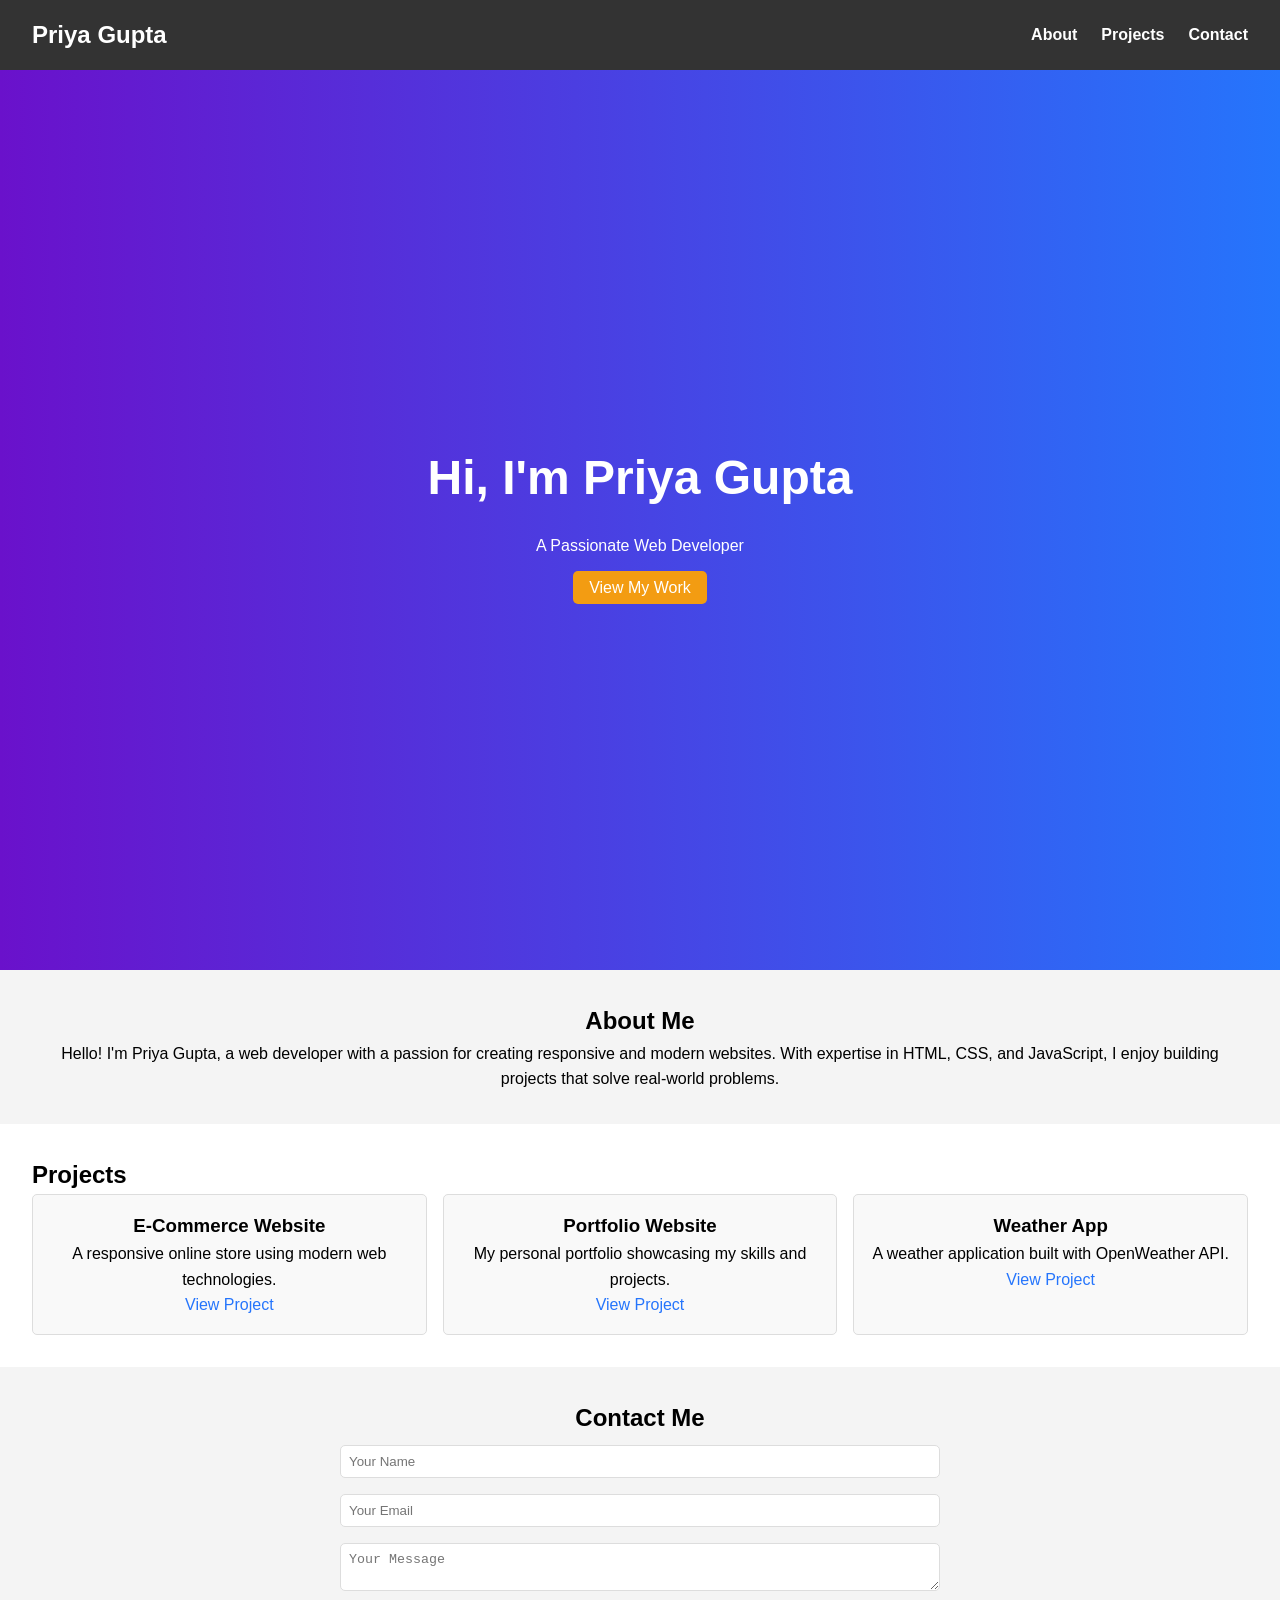
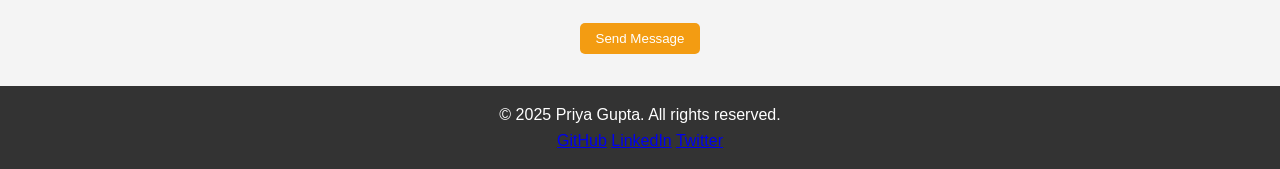
<file: dex.html>
<!DOCTYPE html>
<html lang="en">
<head>
  <meta charset="UTF-8">
  <meta name="viewport" content="width=device-width, initial-scale=1.0">
  <title>Priya Gupta Portfolio</title>
  <link rel="stylesheet" href="stylea.css">
</head>
<body>
  <header id="navbar">
    <nav>
      <h1 class="logo">Priya Gupta</h1>
      <ul class="nav-links">
        <li><a href="#about">About</a></li>
        <li><a href="#projects">Projects</a></li>
        <li><a href="#contact">Contact</a></li>
      </ul>
    </nav>
  </header>

  <section id="hero">
    <div class="hero-content">
      <h1>Hi, I'm Priya Gupta</h1>
      <p>A Passionate Web Developer</p>
      <a href="#projects" class="btn">View My Work</a>
    </div>
  </section>

  <section id="about">
    <h2>About Me</h2>
    <p>
      Hello! I'm Priya Gupta, a web developer with a passion for creating responsive and modern websites.
      With expertise in HTML, CSS, and JavaScript, I enjoy building projects that solve real-world problems.
    </p>
  </section>

  <section id="projects">
    <h2>Projects</h2>
    <div class="project-container">
      <div class="project-card">
        <h3>E-Commerce Website</h3>
        <p>A responsive online store using modern web technologies.</p>
        <a href="#">View Project</a>
      </div>
      <div class="project-card">
        <h3>Portfolio Website</h3>
        <p>My personal portfolio showcasing my skills and projects.</p>
        <a href="#">View Project</a>
      </div>
      <div class="project-card">
        <h3>Weather App</h3>
        <p>A weather application built with OpenWeather API.</p>
        <a href="#">View Project</a>
      </div>
    </div>
  </section>

  <section id="contact">
    <h2>Contact Me</h2>
    <form id="contact-form">
      <input type="text" placeholder="Your Name" required>
      <input type="email" placeholder="Your Email" required>
      <textarea placeholder="Your Message" required></textarea>
      <button type="submit" class="btn">Send Message</button>
    </form>
  </section>

  <footer>
    <p>© 2025 Priya Gupta. All rights reserved.</p>
    <div class="social-links">
      <a href="https://github.com/">GitHub</a>
      <a href="https://linkedin.com/">LinkedIn</a>
      <a href="https://twitter.com/">Twitter</a>
    </div>
  </footer>

  <script src="scripta.js"></script>
</body>
</html>
</file>
<file: stylea.css>
/* General Reset */
* {
    margin: 0;
    padding: 0;
    box-sizing: border-box;
  }
  
  body {
    font-family: Arial, sans-serif;
    line-height: 1.6;
  }
  
  /* Navbar */
  #navbar {
    background: #333;
    color: white;
    padding: 1rem 2rem;
    position: sticky;
    top: 0;
    z-index: 10;
  }
  
  nav {
    display: flex;
    justify-content: space-between;
    align-items: center;
  }
  
  .nav-links {
    list-style: none;
    display: flex;
  }
  
  .nav-links li {
    margin-left: 1.5rem;
  }
  
  .nav-links a {
    color: white;
    text-decoration: none;
    font-weight: bold;
    transition: color 0.3s;
  }
  
  .nav-links a:hover {
    color: #f39c12;
  }
  
  /* Hero Section */
  #hero {
    height: 100vh;
    background: linear-gradient(to right, #6a11cb, #2575fc);
    color: white;
    display: flex;
    justify-content: center;
    align-items: center;
    text-align: center;
  }
  
  .hero-content h1 {
    font-size: 3rem;
  }
  
  .hero-content p {
    margin: 1rem 0;
  }
  
  .btn {
    padding: 0.5rem 1rem;
    background: #f39c12;
    color: white;
    border: none;
    border-radius: 5px;
    cursor: pointer;
    text-decoration: none;
  }
  
  .btn:hover {
    background: #d35400;
  }
  
  /* About Section */
  #about {
    padding: 2rem;
    text-align: center;
    background: #f4f4f4;
  }
  
  /* Projects Section */
  #projects {
    padding: 2rem;
    background: #fff;
  }
  
  .project-container {
    display: grid;
    grid-template-columns: repeat(auto-fit, minmax(300px, 1fr));
    gap: 1rem;
  }
  
  .project-card {
    padding: 1rem;
    border: 1px solid #ddd;
    border-radius: 5px;
    text-align: center;
    background: #f9f9f9;
  }
  
  .project-card a {
    text-decoration: none;
    color: #2575fc;
  }
  
  /* Contact Section */
  #contact {
    padding: 2rem;
    text-align: center;
    background: #f4f4f4;
  }
  
  #contact-form {
    max-width: 600px;
    margin: auto;
  }
  
  #contact-form input,
  #contact-form textarea {
    width: 100%;
    margin: 0.5rem 0;
    padding: 0.5rem;
    border: 1px solid #ddd;
    border-radius: 5px;
  }
  
  #contact-form button {
    margin-top: 1rem;
  }
  
  /* Footer */
  footer {
    text-align: center;
    padding: 1rem;
    background: #333;
    color: white;
  }
</file>
